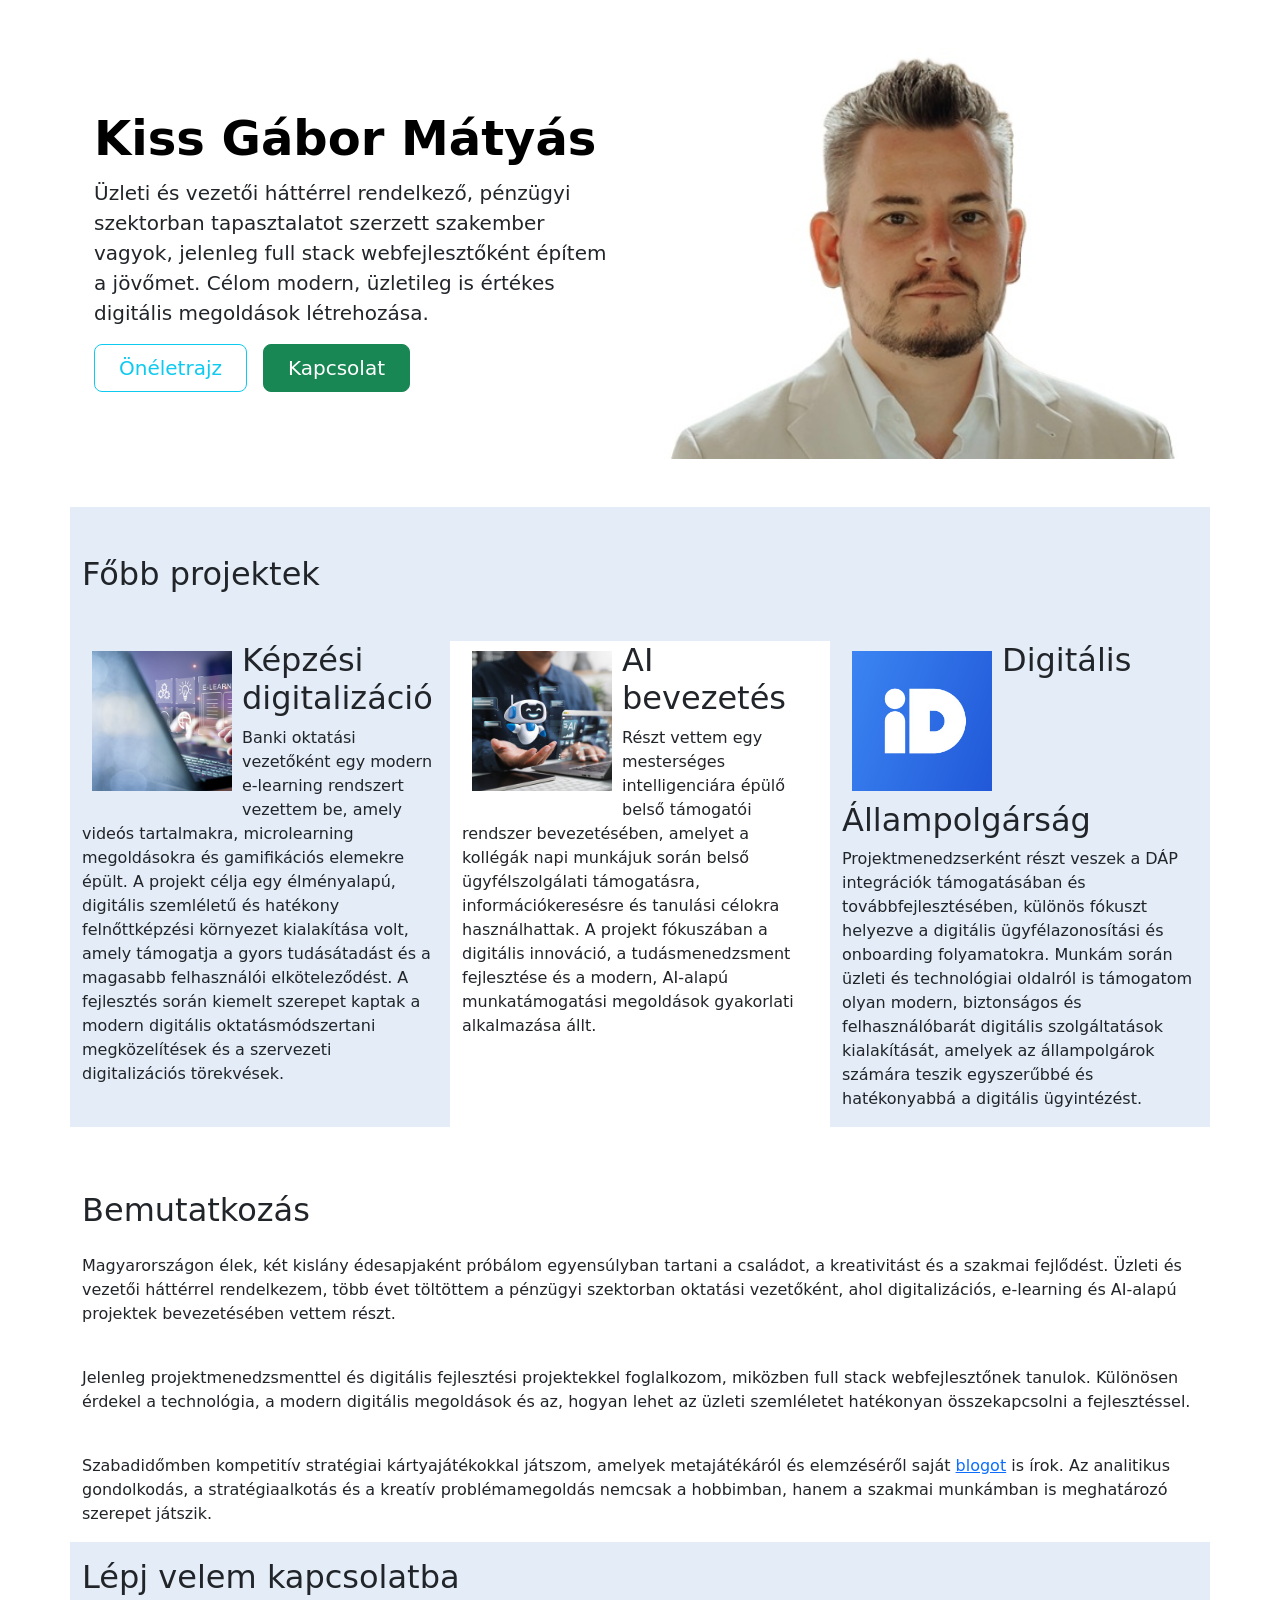
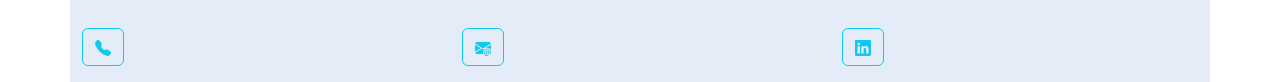
<file: index.html>
<!DOCTYPE html>
<html lang="en">
<head>
    <meta charset="UTF-8">
    <meta name="viewport" content="width=device-width, initial-scale=1.0">
    <title>Kiss Gábor</title>
    <link rel="stylesheet" href="./style.css" />
    <link href="https://cdn.jsdelivr.net/npm/bootstrap@5.3.8/dist/css/bootstrap.min.css" rel="stylesheet" integrity="sha384-sRIl4kxILFvY47J16cr9ZwB07vP4J8+LH7qKQnuqkuIAvNWLzeN8tE5YBujZqJLB" crossorigin="anonymous">
    <script src="https://cdn.jsdelivr.net/npm/bootstrap@5.3.8/dist/js/bootstrap.bundle.min.js" integrity="sha384-FKyoEForCGlyvwx9Hj09JcYn3nv7wiPVlz7YYwJrWVcXK/BmnVDxM+D2scQbITxI" crossorigin="anonymous"></script>
</head>
<body>
    <section id="hero">
        <div class="container hero col-xxl-8 px-4 py-5"> 
            <div class="row flex-lg-row-reverse align-items-center g-5 py-0"> 
                <div class="col-10 col-sm-8 col-lg-6"> 
                    <img src="./assets/profile.jpg" id="profile" class="d-block mx-lg-auto img-fluid" alt="Bootstrap Themes" width="700" height="500" loading="lazy"> 
                </div> 
                <div class="col-lg-6"> 
                    <h1 class="display-5 fw-bold text-body-emphasis lh-1 mb-3">Kiss Gábor Mátyás</h1> 
                    <p class="lead">Üzleti és vezetői háttérrel rendelkező, pénzügyi szektorban tapasztalatot szerzett szakember vagyok, jelenleg full stack webfejlesztőként építem a jövőmet. Célom modern, üzletileg is értékes digitális megoldások létrehozása.</p> 
                    <div class="d-grid gap-2 d-md-flex justify-content-md-start"> 
                        <a href="./public/cv.html" type="button" class="btn btn-outline-info btn-lg px-4 me-md-2">Önéletrajz</a> 
                        <a href="#contacts" type="button" class="btn btn-success btn-lg px-4">Kapcsolat</a> 
                    </div> 
                </div> 
            </div> 
        </div>
    </section>
    <section id="projects">
      <div class="container marketing gray"> <!-- Three columns of text below the carousel --> 
        <h2 class="mb-5 pt-5">Főbb projektek</h2>
        <div class="row"> 
            <div class="col-lg-4"> 
                <img src="./assets/digilearn.jpg" class="covered" width="140" height="140" alt="elearning" />
                <h2 class="fw-normal">Képzési digitalizáció</h2> 
                <p>Banki oktatási vezetőként egy modern e-learning rendszert vezettem be, amely videós tartalmakra, microlearning megoldásokra és gamifikációs elemekre épült. A projekt célja egy élményalapú, digitális szemléletű és hatékony felnőttképzési környezet kialakítása volt, amely támogatja a gyors tudásátadást és a magasabb felhasználói elköteleződést. A fejlesztés során kiemelt szerepet kaptak a modern digitális oktatásmódszertani megközelítések és a szervezeti digitalizációs törekvések.</p> 
            </div><!-- /.col-lg-4 --> 
            <div class="col-lg-4 white"> 
                <img src="./assets/AIass.jpg" class="covered" width="140" height="140" alt="assistant" />
                <h2 class="fw-normal">AI bevezetés</h2> 
                <p>Részt vettem egy mesterséges intelligenciára épülő belső támogatói rendszer bevezetésében, amelyet a kollégák napi munkájuk során belső ügyfélszolgálati támogatásra, információkeresésre és tanulási célokra használhattak. A projekt fókuszában a digitális innováció, a tudásmenedzsment fejlesztése és a modern, AI-alapú munkatámogatási megoldások gyakorlati alkalmazása állt.</p>
            </div><!-- /.col-lg-4 --> 
            <div class="col-lg-4"> 
                <img src="./assets/DAP.jpg" class="covered" width="140" height="140" alt="daplogo" />
                <h2 class="fw-normal">Digitális Állampolgárság</h2> 
                <p>Projektmenedzserként részt veszek a DÁP integrációk támogatásában és továbbfejlesztésében, különös fókuszt helyezve a digitális ügyfélazonosítási és onboarding folyamatokra. Munkám során üzleti és technológiai oldalról is támogatom olyan modern, biztonságos és felhasználóbarát digitális szolgáltatások kialakítását, amelyek az állampolgárok számára teszik egyszerűbbé és hatékonyabbá a digitális ügyintézést.</p> 
            </div><!-- /.col-lg-4 --> 
        </div><!-- /.row --> <!-- START THE FEATURETTES --> 
    </section>
    <section id="about">
        <div class="container about mt-5">
            <div class="col col-lg-12">
              <h2 class="pt-3 pb-3">Bemutatkozás</h2>
              <p>Magyarországon élek, két kislány édesapjaként próbálom egyensúlyban tartani a családot, a kreativitást és a szakmai fejlődést. Üzleti és vezetői háttérrel rendelkezem, több évet töltöttem a pénzügyi szektorban oktatási vezetőként, ahol digitalizációs, e-learning és AI-alapú projektek bevezetésében vettem részt.</p>
              </br>
              <p>Jelenleg projektmenedzsmenttel és digitális fejlesztési projektekkel foglalkozom, miközben full stack webfejlesztőnek tanulok. Különösen érdekel a technológia, a modern digitális megoldások és az, hogyan lehet az üzleti szemléletet hatékonyan összekapcsolni a fejlesztéssel.</p>
              </br>
              <p>Szabadidőmben kompetitív stratégiai kártyajátékokkal játszom, amelyek metajátékáról és elemzéséről saját <a href="hkkmagazin.hu">blogot</a> is írok. Az analitikus gondolkodás, a stratégiaalkotás és a kreatív problémamegoldás nemcsak a hobbimban, hanem a szakmai munkámban is meghatározó szerepet játszik.</p>
            </div>       
        </div>
    </section>
    <section id="contacts">
       <div class="container contacts mb-0 gray">
        <h2 class="pt-3 pb-3">Lépj velem kapcsolatba</h2>
        <div class="row">
            <div class="col-4 mb-3 mt-2">
                <a href="tel:+36702738062" class="btn btn-outline-info">
                    <svg xmlns="http://www.w3.org/2000/svg" width="16" height="16" fill="currentColor" class="bi bi-telephone-fill" viewBox="0 0 16 16">  
                        <path fill-rule="evenodd" d="M1.885.511a1.745 1.745 0 0 1 2.61.163L6.29 2.98c.329.423.445.974.315 1.494l-.547 2.19a.68.68 0 0 0 .178.643l2.457 2.457a.68.68 0 0 0 .644.178l2.189-.547a1.75 1.75 0 0 1 1.494.315l2.306 1.794c.829.645.905 1.87.163 2.611l-1.034 1.034c-.74.74-1.846 1.065-2.877.702a18.6 18.6 0 0 1-7.01-4.42 18.6 18.6 0 0 1-4.42-7.009c-.362-1.03-.037-2.137.703-2.877z"/>
                    </svg>
                </a>
            </div>
            <div class="col-4 mb-3 mt-2">
                <a href="mailto:kissgm92@gmail.com?subject=Kapcsolatfelvétel" class="btn btn-outline-info">
                    <svg xmlns="http://www.w3.org/2000/svg" width="16" height="16" fill="currentColor" class="bi bi-envelope-at-fill" viewBox="0 0 16 16">  
                        <path d="M2 2A2 2 0 0 0 .05 3.555L8 8.414l7.95-4.859A2 2 0 0 0 14 2zm-2 9.8V4.698l5.803 3.546zm6.761-2.97-6.57 4.026A2 2 0 0 0 2 14h6.256A4.5 4.5 0 0 1 8 12.5a4.49 4.49 0 0 1 1.606-3.446l-.367-.225L8 9.586zM16 9.671V4.697l-5.803 3.546.338.208A4.5 4.5 0 0 1 12.5 8c1.414 0 2.675.652 3.5 1.671"/>
                        <path d="M15.834 12.244c0 1.168-.577 2.025-1.587 2.025-.503 0-1.002-.228-1.12-.648h-.043c-.118.416-.543.643-1.015.643-.77 0-1.259-.542-1.259-1.434v-.529c0-.844.481-1.4 1.26-1.4.585 0 .87.333.953.63h.03v-.568h.905v2.19c0 .272.18.42.411.42.315 0 .639-.415.639-1.39v-.118c0-1.277-.95-2.326-2.484-2.326h-.04c-1.582 0-2.64 1.067-2.64 2.724v.157c0 1.867 1.237 2.654 2.57 2.654h.045c.507 0 .935-.07 1.18-.18v.731c-.219.1-.643.175-1.237.175h-.044C10.438 16 9 14.82 9 12.646v-.214C9 10.36 10.421 9 12.485 9h.035c2.12 0 3.314 1.43 3.314 3.034zm-4.04.21v.227c0 .586.227.8.581.8.31 0 .564-.17.564-.743v-.367c0-.516-.275-.708-.572-.708-.346 0-.573.245-.573.791"/>
                    </svg>
                </a>
            </div>
            <div class="col-4 mb-3 mt-2">
                <a href="www.linkedin.com" class="btn btn-outline-info">
                    <svg xmlns="http://www.w3.org/2000/svg" width="16" height="16" fill="currentColor" class="bi bi-linkedin" viewBox="0 0 16 16">
                        <path d="M0 1.146C0 .513.526 0 1.175 0h13.65C15.474 0 16 .513 16 1.146v13.708c0 .633-.526 1.146-1.175 1.146H1.175C.526 16 0 15.487 0 14.854zm4.943 12.248V6.169H2.542v7.225zm-1.2-8.212c.837 0 1.358-.554 1.358-1.248-.015-.709-.52-1.248-1.342-1.248S2.4 3.226 2.4 3.934c0 .694.521 1.248 1.327 1.248zm4.908 8.212V9.359c0-.216.016-.432.08-.586.173-.431.568-.878 1.232-.878.869 0 1.216.662 1.216 1.634v3.865h2.401V9.25c0-2.22-1.184-3.252-2.764-3.252-1.274 0-1.845.7-2.165 1.193v.025h-.016l.016-.025V6.169h-2.4c.03.678 0 7.225 0 7.225z"/>
                    </svg>
                </a>
            </div>
        </div>
       </div>
    </section>
</body>
</html>
</file>
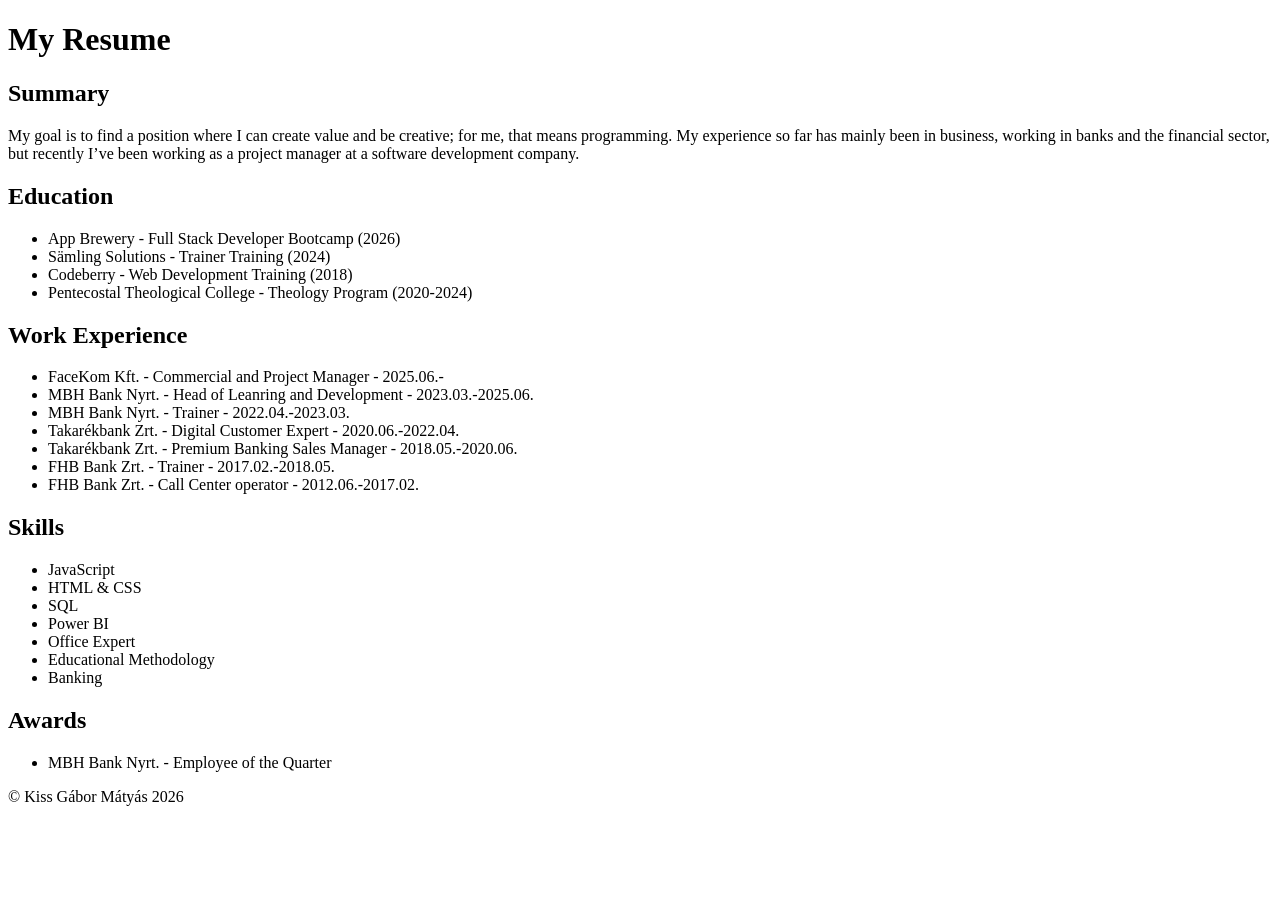
<file: cv.html>
<!DOCTYPE html>
<html lang="en">
<head>
    <meta charset="UTF-8">
    <title>My Resume</title>
</head>
<body>
    <h1>My Resume</h1>
    <h2>Summary</h2>
    <p>My goal is to find a position where I can create value and be creative; for me, that means programming. My experience so far has mainly been in business, working in banks and the financial sector, but recently I’ve been working as a project manager at a software development company.</p>
    <h2>Education</h2>
    <ul>
        <li>App Brewery - Full Stack Developer Bootcamp (2026)</li>
        <li>Sämling Solutions - Trainer Training (2024)</li>
        <li>Codeberry - Web Development Training (2018)</li>
        <li>Pentecostal Theological College - Theology Program (2020-2024)</li>
    </ul>
    <h2>Work Experience</h2>
    <ul>
        <li>FaceKom Kft. - Commercial and Project Manager - 2025.06.-</li>
        <li>MBH Bank Nyrt. - Head of Leanring and Development - 2023.03.-2025.06.</li>
        <li>MBH Bank Nyrt. - Trainer - 2022.04.-2023.03.</li>
        <li>Takarékbank Zrt. - Digital Customer Expert - 2020.06.-2022.04.</li>
        <li>Takarékbank Zrt. - Premium Banking Sales Manager - 2018.05.-2020.06.</li>
        <li>FHB Bank Zrt. - Trainer - 2017.02.-2018.05.</li>
        <li>FHB Bank Zrt. - Call Center operator - 2012.06.-2017.02.</li>
    </ul>
    <h2>Skills</h2>
    <ul>
        <li>JavaScript</li>
        <li>HTML & CSS</li>
        <li>SQL</li>
        <li>Power BI</li>
        <li>Office Expert</li>
        <li>Educational Methodology</li>
        <li>Banking</li>
    </ul>
    <h2>Awards</h2>
    <ul>
        <li>MBH Bank Nyrt. - Employee of the Quarter</li>
    </ul>
    <footer>
        <p>© Kiss Gábor Mátyás 2026</p>
    </footer>
</body>
</html>
</file>
<file: style.css>
.covered {
    object-fit: cover;
    float: left;
    margin: 10px;
}
.gray {
    background-color: #E4ECF7;
}
.white {
    background-color: white;
}
</file>
